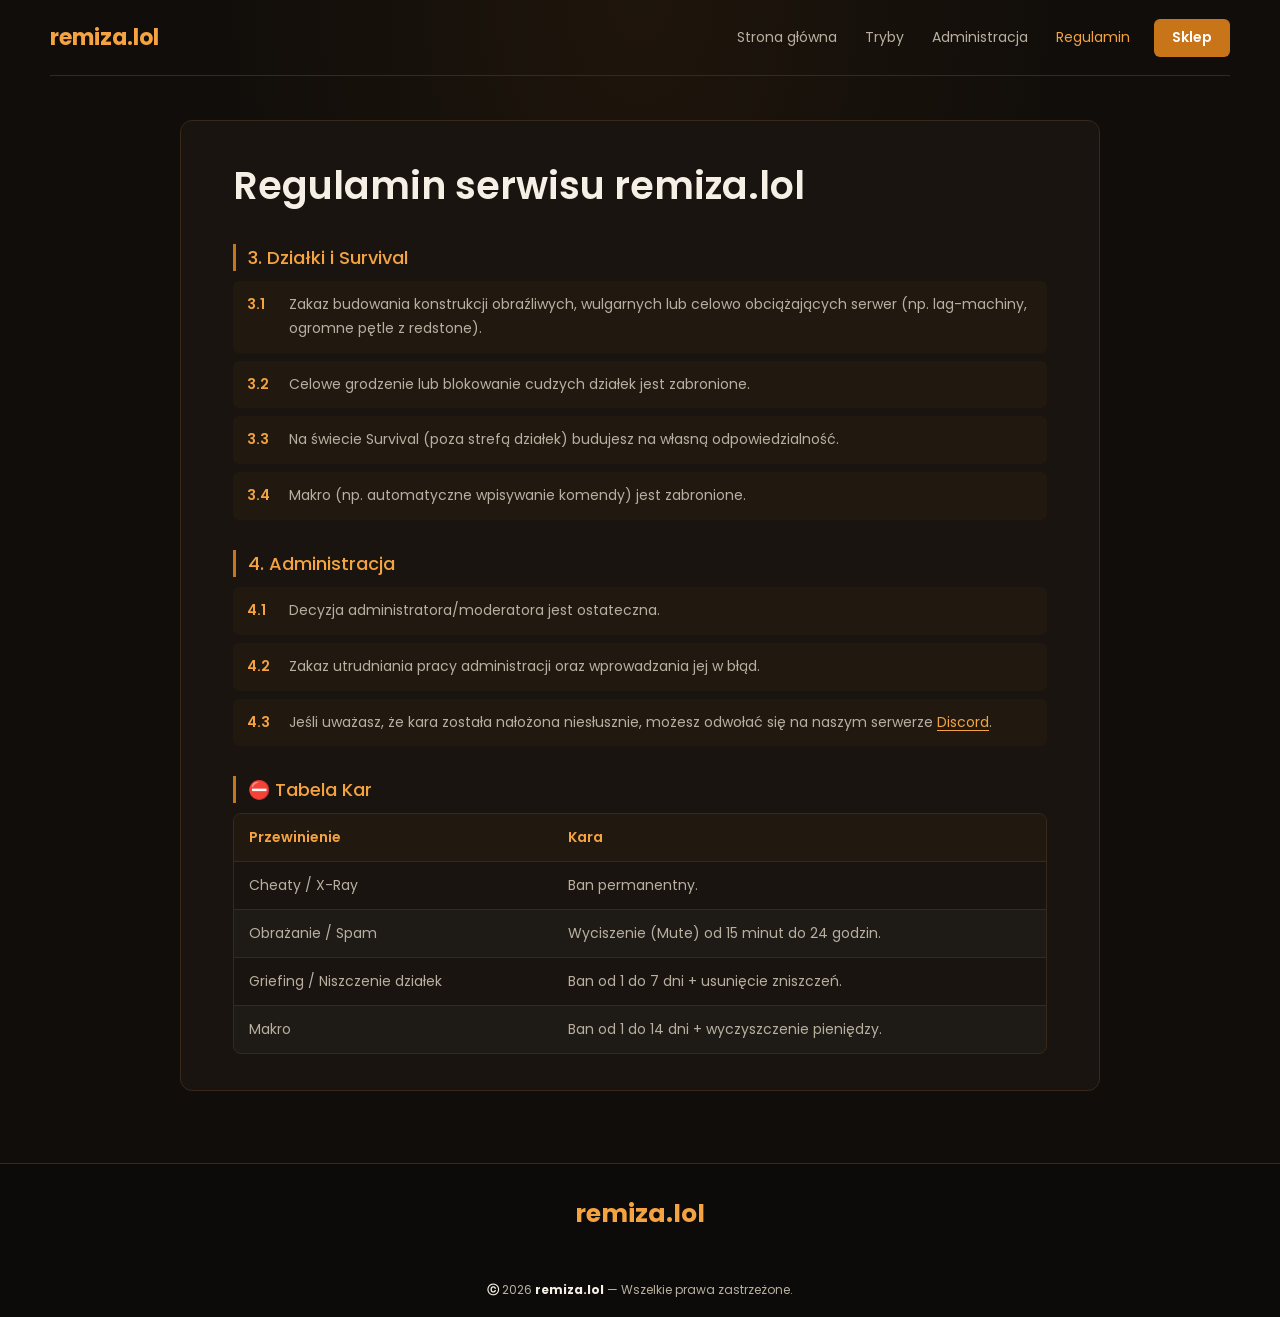
<file: regulamin/index.html>
<!DOCTYPE html>
<html lang="pl">
<head>
    <meta charset="UTF-8">
    <meta http-equiv="X-UA-Compatible" content="IE=edge">
    <meta name="viewport" content="width=device-width, initial-scale=1.0">
    
    <link rel="stylesheet" href="assets/css/style.css">

    <link rel="stylesheet" href="assets/css/responsive.css">
    
    <meta property="og:title" content="Regulamin | remiza.lol" />
    <meta property="og:type" content="website" />
    <meta property="og:url" content="https://remiza.lol/regulamin" />
    <meta property="og:description" content="Regulamin serwisu remiza.lol" />
    <meta name="theme-color" content="#ff9b24">

    <title>Regulamin | remiza.lol</title>
</head>
<body>
    <div class="bg"></div>
    <div class="header">
        <div class="logo">
            <h1>remiza.lol</h1>
        </div>
        <div class="nav">
            <a href="../"><h2>Strona główna</h2></a>
            <a href="../"><h2>Tryby</h2></a>
            <a href="../"><h2>Administracja</h2></a>
            <h2 class="active">Regulamin</h2>
            <button onclick="location.href='https://sklep.remiza.lol'">Sklep</button>
        </div>
    </div>

    <div class="main">
        <h1>Regulamin serwisu remiza.lol</h1>
        <section class="rules-section">
            <h2>3. Działki i Survival</h2>
            <ol class="rules-list">
                <li>Zakaz budowania konstrukcji obraźliwych, wulgarnych lub celowo obciążających serwer (np. lag-machiny, ogromne pętle z redstone).</li>
                <li>Celowe grodzenie lub blokowanie cudzych działek jest zabronione.</li>
                <li>Na świecie Survival (poza strefą działek) budujesz na własną odpowiedzialność.</li>
                <li>Makro (np. automatyczne wpisywanie komendy) jest zabronione.</li>
            </ol>
        </section>

        <section class="rules-section">
            <h2>4. Administracja</h2>
            <ol class="rules-list">
                <li>Decyzja administratora/moderatora jest ostateczna.</li>
                <li>Zakaz utrudniania pracy administracji oraz wprowadzania jej w błąd.</li>
                <li>Jeśli uważasz, że kara została nałożona niesłusznie, możesz odwołać się na naszym serwerze <a href="https://dc.remiza.lol" target="_blank" rel="noopener noreferrer">Discord</a>.</li>
            </ol>
        </section>

        <section class="rules-section">
            <h2>⛔ Tabela Kar</h2>
            <div class="penalties-wrap">
                <table class="penalties">
                    <thead>
                        <tr>
                            <th scope="col">Przewinienie</th>
                            <th scope="col">Kara</th>
                        </tr>
                    </thead>
                    <tbody>
                        <tr>
                            <td>Cheaty / X-Ray</td>
                            <td>Ban permanentny.</td>
                        </tr>
                        <tr>
                            <td>Obrażanie / Spam</td>
                            <td>Wyciszenie (Mute) od 15 minut do 24 godzin.</td>
                        </tr>
                        <tr>
                            <td>Griefing / Niszczenie działek</td>
                            <td>Ban od 1 do 7 dni + usunięcie zniszczeń.</td>
                        </tr>
                        <tr>
                            <td>Makro</td>
                            <td>Ban od 1 do 14 dni + wyczyszczenie pieniędzy.</td>
                        </tr>
                    </tbody>
                </table>
            </div>
        </section>
    </div>

    
    <div class="footer">
        <h1>remiza.lol</h1>
    </div>

    <div class="creator">
        <h2><b>ⓒ</b> 2026 <b>remiza.lol</b> — Wszelkie prawa zastrzeżone.</h2>
    </div>

</body>
</html>
</file>
<file: regulamin/assets/css/style.css>
@import url('https://fonts.googleapis.com/css2?family=Poppins:wght@400;500;600;700&display=swap');

:root {
    color-scheme: dark;
    --page: #100d0a;
    --panel: #19140f;
    --panel-light: #211910;
    --text: #f5efe5;
    --muted: #b9afa1;
    --accent: #f4a340;
    --accent-dark: #c87519;
    --border: #38291a;
}

* {
    box-sizing: border-box;
}

html {
    scroll-behavior: smooth;
}

body {
    margin: 0;
    background: var(--page);
    color: var(--text);
    font-family: Poppins, sans-serif;
}

a {
    color: inherit;
    text-decoration: none;
}

button:focus-visible,
a:focus-visible {
    outline: 2px solid var(--accent);
    outline-offset: 3px;
}

::-webkit-scrollbar {
    width: 8px;
}

::-webkit-scrollbar-track {
    background: var(--page);
}

::-webkit-scrollbar-thumb {
    border-radius: 4px;
    background: var(--accent-dark);
}

.bg {
    position: fixed;
    z-index: -1;
    inset: 0;
    background:
        radial-gradient(ellipse at 50% 0, rgba(151, 88, 30, 0.11), transparent 50%),
        var(--page);
    pointer-events: none;
}

.header {
    display: flex;
    width: calc(100% - 48px);
    max-width: 1180px;
    min-height: 76px;
    align-items: center;
    justify-content: space-between;
    gap: 24px;
    margin: 0 auto;
    border-bottom: 1px solid var(--border);
}

.header .logo {
    flex-shrink: 0;
}

.header .logo h1 {
    margin: 0;
    color: var(--accent);
    font-size: 22px;
    font-weight: 700;
}

.header .nav {
    display: flex;
    align-items: center;
    gap: 4px;
}

.header .nav h2 {
    margin: 0;
    padding: 9px 12px;
    border-radius: 6px;
    color: var(--muted);
    font-size: 14px;
    font-weight: 400;
}

.header .nav a:hover h2 {
    background: var(--panel-light);
    color: var(--text);
}

.header .nav .active {
    color: var(--accent);
}

.header .nav button {
    min-height: 38px;
    margin-left: 8px;
    padding: 0 18px;
    border: 0;
    border-radius: 6px;
    background: var(--accent-dark);
    color: #fff;
    font: 600 14px Poppins, sans-serif;
    cursor: pointer;
}

.header .nav button:hover {
    background: var(--accent);
}

.main {
    width: calc(100% - 48px);
    max-width: 920px;
    margin: 44px auto 0;
    padding: 36px 52px;
    border: 1px solid var(--border);
    border-radius: 12px;
    background: var(--panel);
}

.main h1 {
    margin: 0 0 28px;
    color: var(--text);
    font-size: clamp(28px, 4vw, 38px);
    font-weight: 600;
}

.main h2 {
    margin: 25px 0 10px;
    padding-left: 12px;
    border-left: 3px solid var(--accent-dark);
    color: var(--accent);
    font-size: 18px;
    font-weight: 500;
}

.main h3 {
    margin: 0;
    padding: 12px 14px;
    border-radius: 6px;
    background: var(--panel-light);
    color: var(--muted);
    font-size: 14px;
    font-weight: 400;
    line-height: 1.9;
}

.main h3 br {
    display: none;
}

.rules-section h2 {
    margin-top: 30px;
}

.rules-list {
    display: grid;
    gap: 8px;
    margin: 0;
    padding: 0;
    list-style: none;
    counter-reset: rule;
}

.rules-list li {
    position: relative;
    padding: 12px 14px 12px 56px;
    border-radius: 6px;
    background: var(--panel-light);
    color: var(--muted);
    font-size: 14px;
    line-height: 1.7;
    counter-increment: rule;
}

.rules-list li::before {
    position: absolute;
    left: 14px;
    color: var(--accent);
    font-weight: 600;
    content: "3." counter(rule);
}

.rules-section:nth-of-type(2) .rules-list li::before {
    content: "4." counter(rule);
}

.rules-list a {
    color: var(--accent);
    text-decoration: underline;
    text-underline-offset: 3px;
}

.penalties-wrap {
    overflow-x: auto;
    border: 1px solid var(--border);
    border-radius: 8px;
}

.penalties {
    width: 100%;
    border-collapse: collapse;
    color: var(--muted);
    font-size: 14px;
}

.penalties th,
.penalties td {
    padding: 13px 15px;
    border-bottom: 1px solid var(--border);
    text-align: left;
    vertical-align: top;
}

.penalties th {
    background: var(--panel-light);
    color: var(--accent);
    font-weight: 600;
}

.penalties tbody tr:last-child td {
    border-bottom: 0;
}

.penalties tbody tr:nth-child(even) {
    background: rgba(255, 255, 255, 0.025);
}

.main a {
    color: var(--accent);
}

.footer {
    display: flex;
    min-height: 100px;
    align-items: center;
    justify-content: center;
    margin-top: 72px;
    border-top: 1px solid var(--border);
    background: #0d0b09;
}

.footer h1 {
    margin: 0;
    color: var(--accent);
    font-size: 25px;
}

.creator {
    display: flex;
    min-height: 54px;
    align-items: center;
    justify-content: center;
    padding: 12px 20px;
    background: #0d0b09;
    text-align: center;
}

.creator h2 {
    margin: 0;
    color: var(--muted);
    font-size: 12px;
    font-weight: 400;
}

.creator b {
    color: var(--text);
}

@media (prefers-reduced-motion: reduce) {
    html {
        scroll-behavior: auto;
    }
}
</file>
<file: regulamin/assets/css/responsive.css>
@media (max-width: 760px) {
    .header {
        width: calc(100% - 32px);
        flex-direction: column;
        align-items: flex-start;
        gap: 10px;
        padding: 14px 0 10px;
    }

    .header .logo h1 {
        font-size: 20px;
    }

    .header .nav {
        display: grid;
        width: 100%;
        grid-template-columns: repeat(3, minmax(0, 1fr));
        gap: 4px;
    }

    .header .nav h2 {
        padding: 8px 4px;
        font-size: 13px;
        text-align: center;
    }

    .header .nav button {
        grid-column: 2 / 4;
        min-height: 34px;
        justify-self: center;
        width: 100%;
        max-width: 150px;
        margin-left: 0;
        padding: 0 12px;
        font-size: 13px;
    }

    .main {
        width: calc(100% - 32px);
        margin-top: 22px;
        padding: 26px 20px;
    }

    .main h3 {
        padding: 10px 12px;
        font-size: 13px;
        line-height: 1.8;
    }

    .footer {
        min-height: 88px;
        margin-top: 48px;
    }
}

@media (max-width: 420px) {
    .header .nav h2 {
        padding: 7px 2px;
        font-size: 12px;
    }

    .header .nav button {
        padding: 0 9px;
        font-size: 12px;
    }

    .main {
        padding: 24px 15px;
    }
}
</file>
